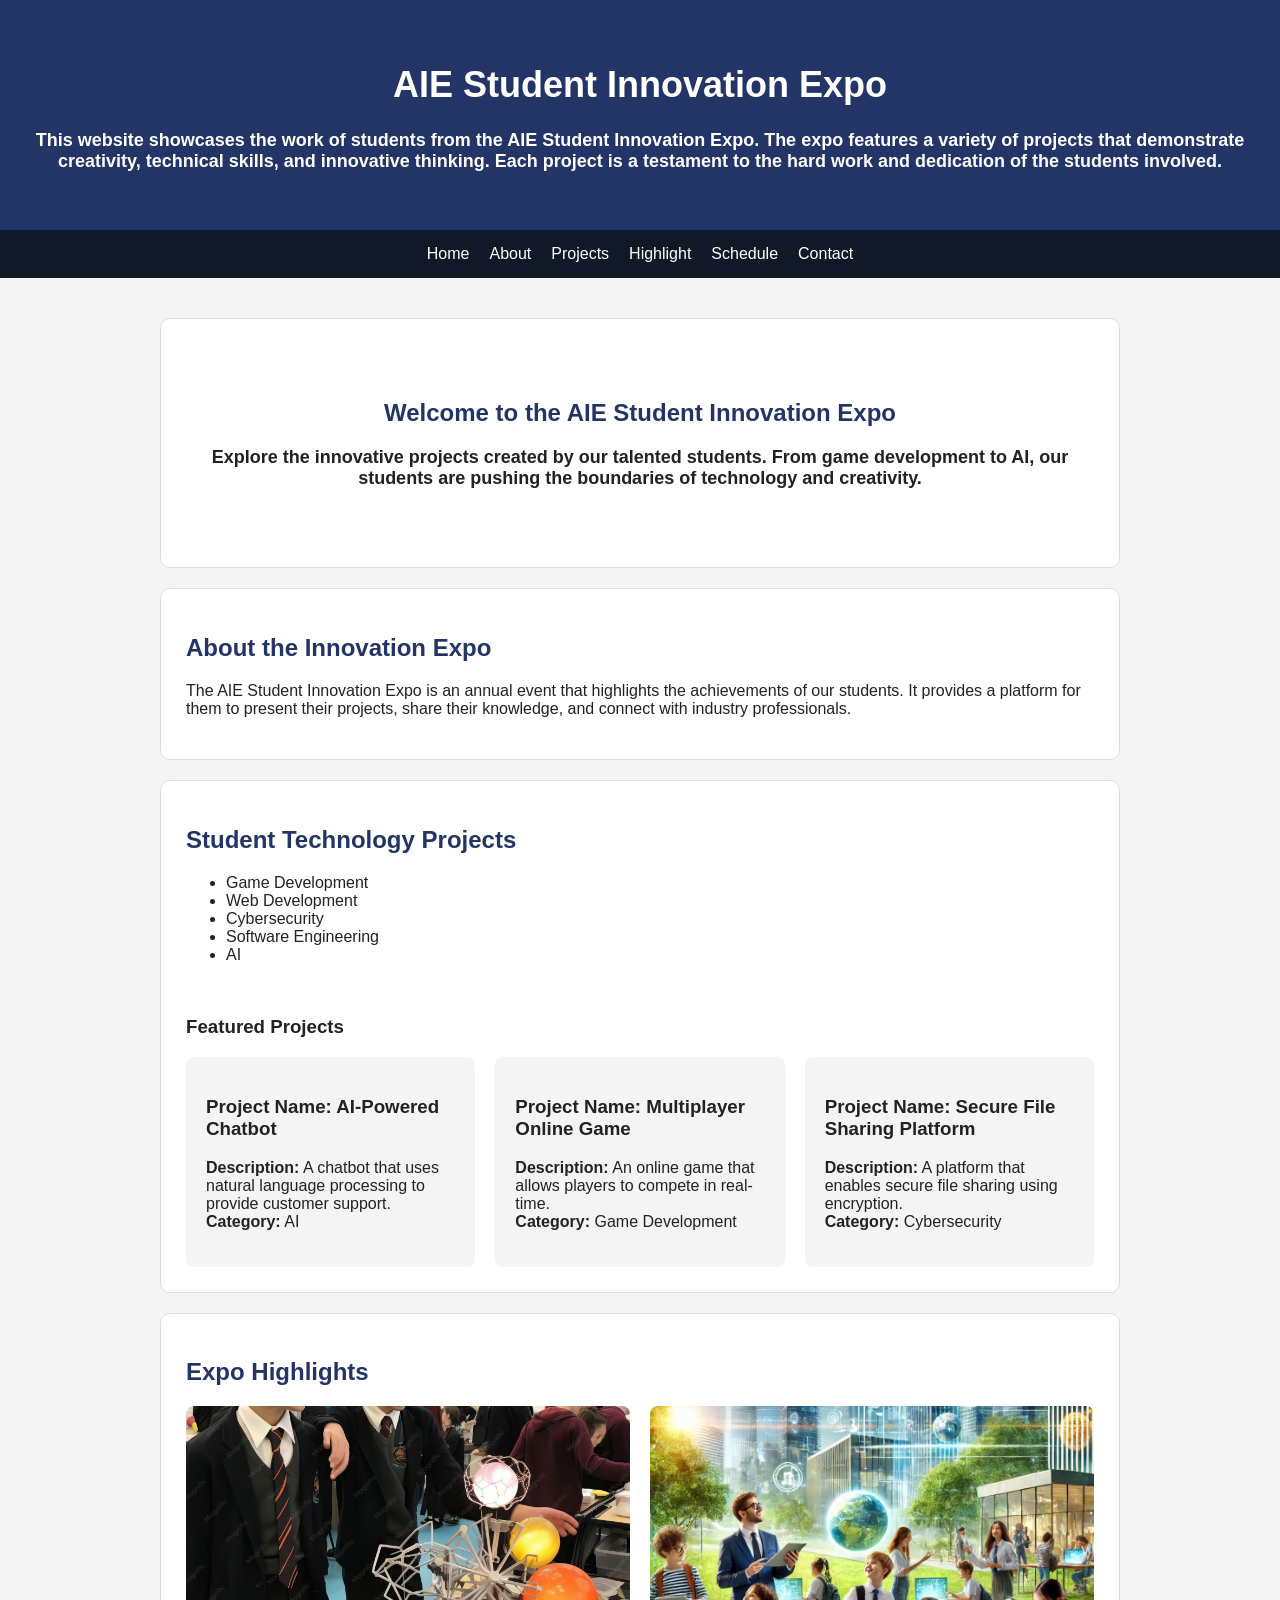
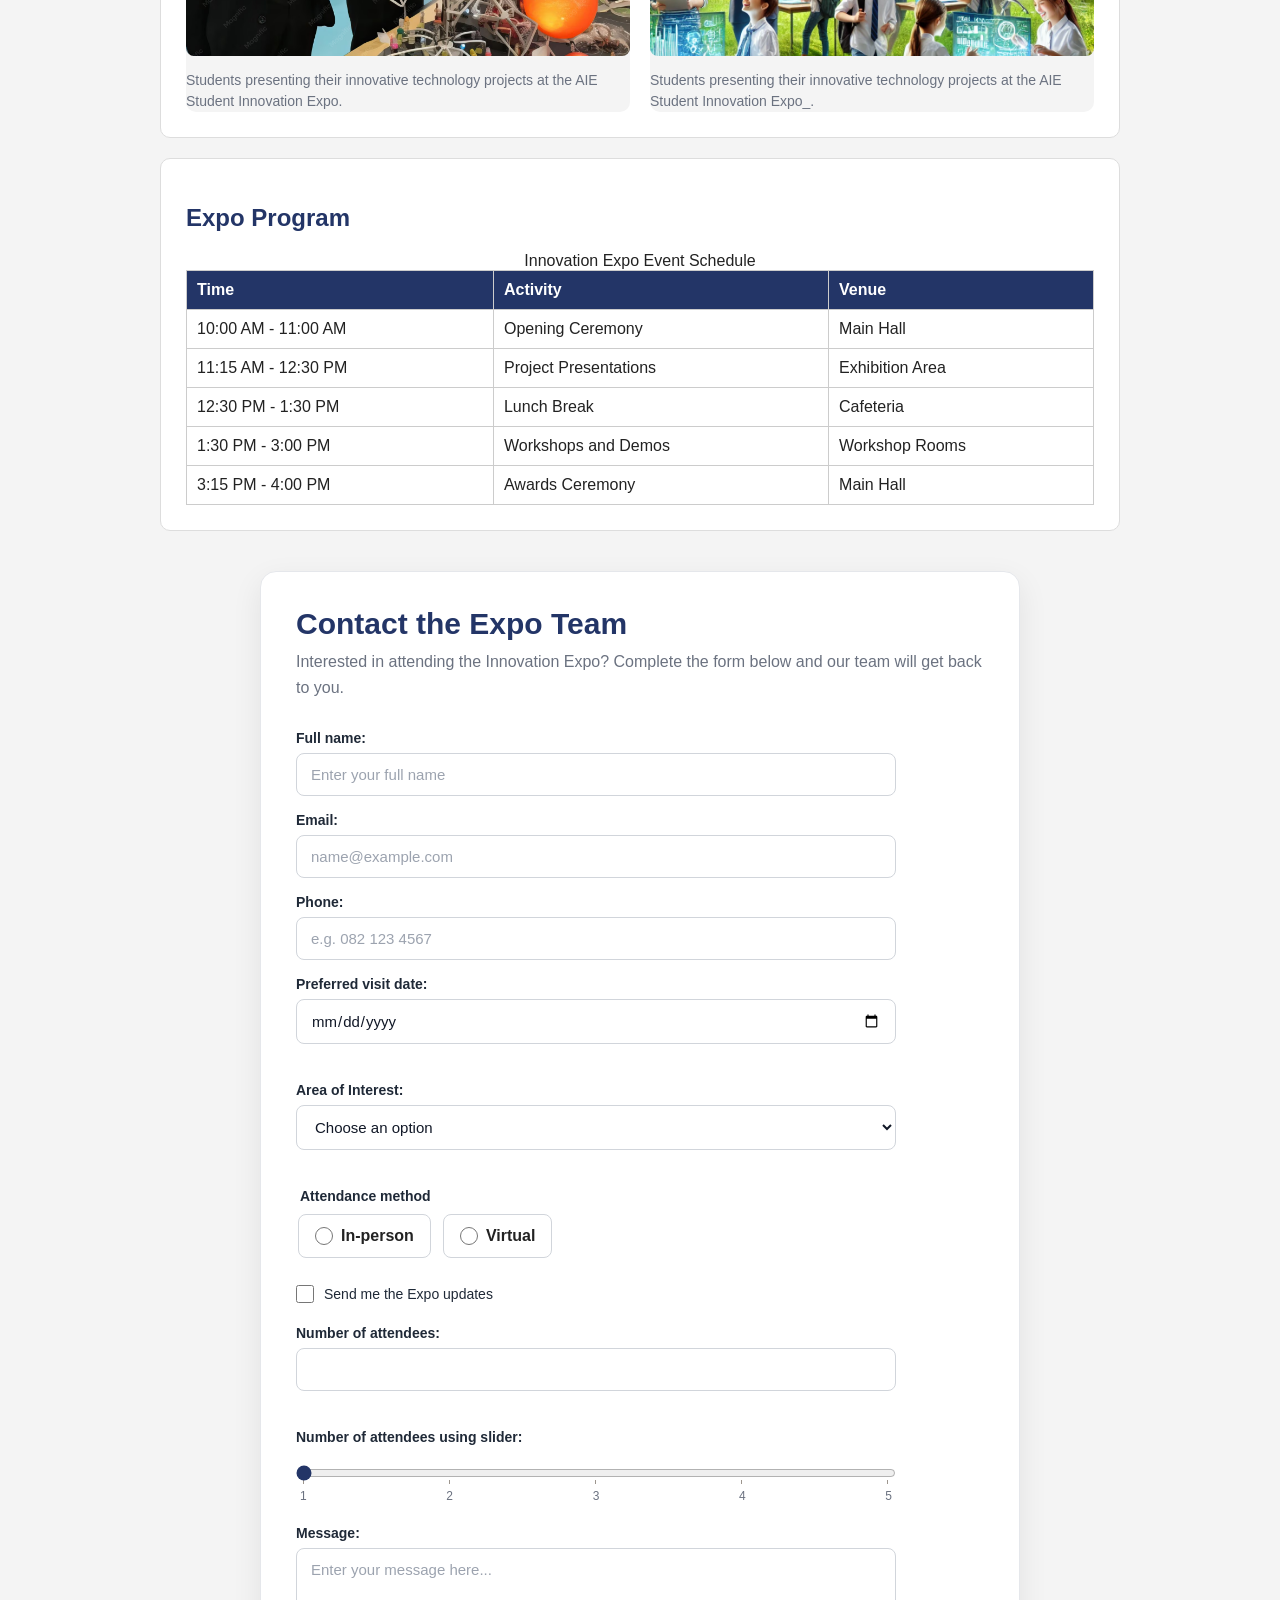
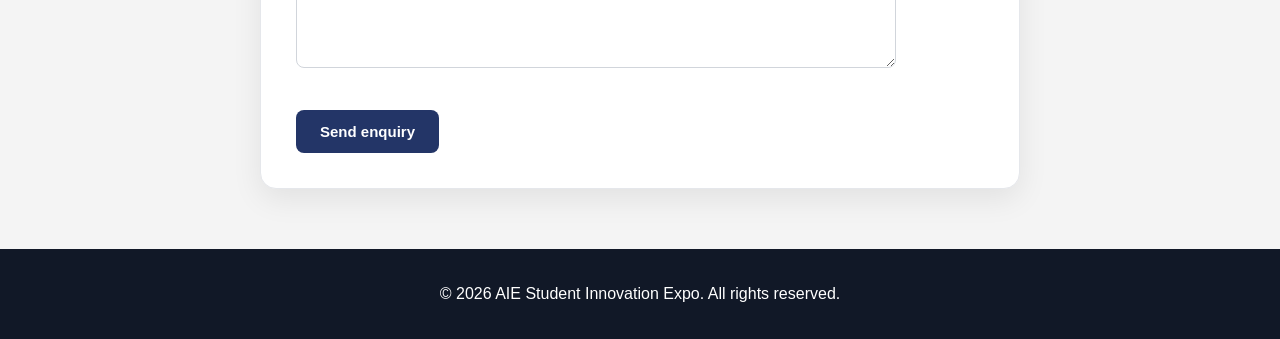
<file: index.html>
<!DOCTYPE html>
<html lang="en">
<head>
    <meta charset="UTF-8">
    <meta name="viewport" content="width=device-width, initial-scale=1.0">
    <title>AIE Student Innovation Expo | Technology & Student Projects</title>

    <link rel="stylesheet" href="css/style.css">

    <meta 
        name="description"
        content="Explore the innovative projects created by AIE students at the Student Innovation Expo. Discover game development, web development, cybersecurity, software engineering, and AI projects."
    >

    <meta
    property="og:title"
    content="AIE Student Innovation Expo"
    >

    <meta
        property="og:description"
        content="Discover technology, creativity and student projects at the AIE Student Innovation Expo."
    >

    <meta
        property="og:type"
        content="website"
    >
</head>

<body>

    <header id="top" class="site-header">
        <h1>AIE Student Innovation Expo</h1>
        <p class="intro">
        This website showcases the work of students from the AIE Student Innovation Expo. The expo features a variety of projects that demonstrate creativity, technical skills, and innovative thinking. Each project is a testament to the hard work and dedication of the students involved.
        </p>
    </header>

    <nav class="site-nav">
            <a href="#home">Home</a>
            <a href="#about">About</a>
            <a href="#Projects">Projects</a>
            <a href="#highlight">Highlight</a>
            <a href="#schedule">Schedule</a>
            <a href="#contact">Contact</a>
    </nav>

    <main class="site-content">
        <section id="home" class="hero">
            <h2>Welcome to the AIE Student Innovation Expo</h2>
            <p class="intro">
                Explore the innovative projects created by our talented students. From game development to AI, our students are pushing the boundaries of technology and creativity.
            </p>
        </section>

        <section id="about" class="content-section">
            <h2>About the Innovation Expo</h2>
            <p>
                The AIE Student Innovation Expo is an annual event that highlights the achievements of our students. It provides a platform for them to present their projects, share their knowledge, and connect with industry professionals.
            </p>
        </section>

        <section id="Projects" class="content-section">
            <h2>Student Technology Projects</h2>
            <ul>
                <li>Game Development</li>
                <li>Web Development</li>
                <li>Cybersecurity</li>
                <li>Software Engineering</li>
                <li>AI</li>
            </ul>
            <br>
            <h3>Featured Projects</h3>

            <div class="project-container">
                <article class="project-card">
                    <h3>Project Name: AI-Powered Chatbot</h3>
                    <p>
                    <strong>Description:</strong> A chatbot that uses natural language processing to provide customer support.<br>
                    <strong>Category:</strong> AI
                    </p>

                </article>

                <article class="project-card">
                    <h3>Project Name: Multiplayer Online Game</h3>
                    <p>
                    <strong>Description:</strong> An online game that allows players to compete in real-time.<br>
                    <strong>Category:</strong> Game Development
                    </p>

                </article>

                <article class="project-card">
                    <h3>Project Name: Secure File Sharing Platform</h3>
                    <p>
                    <strong>Description:</strong> A platform that enables secure file sharing using encryption.<br>
                    <strong>Category:</strong> Cybersecurity
                    </p>

                </article>
            </div>


        </section>

        <section id="highlight" class="content-section">
            <h2>Expo Highlights</h2>

        <div class="highlight-gallery">
            <figure>
                <img src="assets/img3.png" alt="Students presenting technology projects at the expo">
            <figcaption>
                Students presenting their innovative technology 
                projects at the AIE Student Innovation Expo.
            </figcaption>
            </figure>


            <figure>
                <img src="assets/img2.png" alt="Students presenting technology projects at the expo_">
            <figcaption>
                Students presenting their innovative technology 
                projects at the AIE Student Innovation Expo_.
            </figcaption>
            </figure>
        </div>
            
        </section>

        <section id="schedule" class="content-section">
            <h2>Expo Program</h2>
            <div class="table-wrapper">
            <table>
                <caption>Innovation Expo Event Schedule</caption>
                <thead>
                    <tr>
                        <th>Time</th>
                        <th>Activity</th>
                        <th>Venue</th>
                    </tr>
                </thead>

                <tbody>
                    <tr>
                        <td>10:00 AM - 11:00 AM</td>
                        <td>Opening Ceremony</td>
                        <td>Main Hall</td>
                    </tr>
                    <tr>
                        <td>11:15 AM - 12:30 PM</td>
                        <td>Project Presentations</td>
                        <td>Exhibition Area</td>
                    </tr>
                    <tr>
                        <td>12:30 PM - 1:30 PM</td>
                        <td>Lunch Break</td>
                        <td>Cafeteria</td>
                    </tr>
                    <tr>
                        <td>1:30 PM - 3:00 PM</td>
                        <td>Workshops and Demos</td>
                        <td>Workshop Rooms</td>
                    </tr>
                    <tr>
                        <td>3:15 PM - 4:00 PM</td>
                        <td>Awards Ceremony</td>
                        <td>Main Hall</td>
                    </tr>
                </tbody>

            </table>
            </div>

        </section>

<section id="contact" class="content-section">

    <h2>Contact the Expo Team</h2>

    <p class="form-intro">
        Interested in attending the Innovation Expo?
        Complete the form below and our team will get back to you.
    </p>


    <form action="" method="post">


        <!-- Personal information -->
        <div class="form-group">

            <label for="full-name">Full name:</label>

            <input
                type="text"
                id="full-name"
                name="full-name"
                placeholder="Enter your full name"
                required
            >


            <label for="email">Email:</label>

            <input
                type="email"
                id="email"
                name="email"
                placeholder="name@example.com"
                required
            >


            <label for="phone">Phone:</label>

            <input
                type="tel"
                id="phone"
                name="phone"
                placeholder="e.g. 082 123 4567"
            >


            <label for="visit-date">
                Preferred visit date:
            </label>

            <input
                type="date"
                id="visit-date"
                name="visit-date"
                required
            >

        </div>


        <!-- Area of interest -->
        <div class="form-group">

            <label for="interest">
                Area of Interest:
            </label>

            <select
                id="interest"
                name="interest"
                required
            >

                <option value="" selected disabled>
                    Choose an option
                </option>

                <option value="game-development">
                    Game Development
                </option>

                <option value="web-development">
                    Web Development
                </option>

                <option value="cybersecurity">
                    Cybersecurity
                </option>

                <option value="software-engineering">
                    Software Engineering
                </option>

                <option value="ai">
                    AI
                </option>

            </select>

        </div>


        <!-- Attendance -->
        <fieldset class="form-group attendance-group">

            <legend>
                Attendance method
            </legend>


            <div class="radio-options">

                <label class="choice-card">

                    <input
                        type="radio"
                        id="in-person"
                        name="attendance"
                        value="in-person"
                        required
                    >

                    <span>In-person</span>

                </label>


                <label class="choice-card">

                    <input
                        type="radio"
                        id="virtual"
                        name="attendance"
                        value="virtual"
                    >

                    <span>Virtual</span>

                </label>

            </div>

        </fieldset>


        <!-- Updates -->
        <div class="form-group">

            <label class="checkbox-option">

                <input
                    type="checkbox"
                    id="updates"
                    name="updates"
                >

                <span>
                    Send me the Expo updates
                </span>

            </label>

        </div>


        <!-- Attendee number -->
        <div class="form-group">

            <label for="attendees">
                Number of attendees:
            </label>

            <input
                type="number"
                id="attendees"
                name="attendees"
                min="1"
                max="5"
                required
            >

        </div>


        <!-- Slider -->
        <div class="form-group">

            <label for="attendees2">
                Number of attendees using slider:
            </label>

            <input
                type="range"
                id="attendees2"
                name="attendees2"
                min="1"
                max="5"
                value="1"
                step="1"
                list="attendee-values"
            >

            <datalist id="attendee-values">
                <option value="1" label="1"></option>
                <option value="2" label="2"></option>
                <option value="3" label="3"></option>
                <option value="4" label="4"></option>
                <option value="5" label="5"></option>
            </datalist>

            <div class="range-scale">
                <span>1</span>
                <span>2</span>
                <span>3</span>
                <span>4</span>
                <span>5</span>
            </div>

        </div>


        <!-- Message -->
        <div class="form-group">

            <label for="message">
                Message:
            </label>

            <textarea
                id="message"
                name="message"
                rows="4"
                placeholder="Enter your message here..."
                required
            ></textarea>

        </div>


        <button type="submit">
            Send enquiry
        </button>

    </form>

</section>


    </main>

    <footer class="site-footer">
        <p>&copy; 2026 AIE Student Innovation Expo. All rights reserved.</p>

    </footer>
    
    <a href="#top" class="back-to-top" id="backToTop">⬆️ Top </a>

    <script>
    const backToTopButton = document.getElementById('backToTop');

    window.addEventListener("scroll", function() {
        if (window.scrollY > 300) {
            backToTopButton.classList.add("show");
        } else {
               backToTopButton.classList.remove("show");
        }
    });
    </script>
</body>
</html>
</file>
<file: css/style.css>
* {
    box-sizing: border-box;
}


body{
    margin: 0;
    background-color: #f4f4f4;
    color: #222222;
    font-family: Arial, sans-serif;
}

h1{
    font-size: 36px;
}

h2{
    color: #233567;
}

.intro{
    font-size: 18px;
    font-weight: bold;
}

.site-header{
    background-color: #233567;
    color: white;
    padding: 40px 20px;
    text-align: center;
}

.site-content{
    width: 90%;
    max-width: 1000px;
    margin: 0 auto;
    padding: 20px 0;
}

.content-section{
    margin-bottom: 20px;
    padding: 25px;
    background-color: white;
    border-radius: 10px;
}

.hero{
    margin-bottom: 20px;
    padding: 60px 30px;
    text-align: center;
    background-color: white;
    border-radius: 10px;
}

.project-container{
    display: flex;
    gap: 20px;
    flex-wrap: wrap;
}

.project-card{
    flex:1 1 250px;
    padding: 20px;
    background-color: #f4f4f4;
    border-radius: 8px;
}

.site-nav{
    display: flex;
    justify-content: center;
    gap: 20px;
    padding: 15px;
    background-color: #111827;
}

.site-nav a {
    color: white;
    text-decoration: none;
}

.site-nav a:hover{
    color: orange;
}

@media (max-width:600px){
    .site-nav{
        flex-direction: column;
        align-items: center;
        gap: 10px;
    }

    img{
        max-width: 100%;
        height: auto;
    }

    .site-header{
        padding: 25px 15px;
    }

    .site-header h1{
        font-size: 28px;
    }

    .project-container{
        flex-direction: column;
    }

    .hero{
        padding: 30px 15px;
    }

    .content-section{
        padding: 15px;
    }
}

section{
    background-color: white;
    margin: 20px;
    padding: 20px;
    border: 1px solid #dddddd;
    border-radius: 8px;
}

img {
    max-width: 100%;
    height: auto;
    border-radius: 8px;
}

table {
    width: 100%;
    border-collapse: collapse;
}

th, td{
    border: 1px solid #cccccc;
    padding: 10px;
    text-align: left;
}

th{
    background-color: #233567;
    color: white;
}

form{
    max-width: 600px;
}

label {
    display: block;
    margin-bottom: 5px;
    font-weight: bold;
}

input[type="text"],
input[type="email"],
input[type="tel"],
input[type="date"],
input[type="range"],
select, textarea {
    width: 100%;
    box-sizing: border-box;
}

.table-wrapper {
    overflow-x: auto;
}

button{
    background-color: #233567;
    color: white;
    border: none;
    padding: 12px 20px;
    border-radius: 5px;
    cursor: pointer;
}

button:hover{
    background-color: orange;
}

footer
{
    background-color: #111827;
    color: white;
    text-align: center;
    padding: 20px;
}

.back-to-top{
    padding: 12px 16px;
    background-color: #233567;
    color: white;
    text-decoration: none;
    border-radius: 50px;
    position: fixed;
    right: 25px;
    bottom: 25px;
    opacity: 0;
    visibility: hidden;
    transition: opacity 0.3s ease;
    z-index: 1000;
}

.back-to-top.show{
    opacity: 1;
    visibility: visible;
    transform: translateY(0);

}

.back-to-top:hover{
    background-color: #111827;
    transform: translateY(-3px);
}

html{
    scroll-behavior: smooth;
}

/* =============================
   MODERN CONTACT FORM
   ============================= */

#contact {
    max-width: 760px;

    margin: 40px auto;

    padding: 35px;

    background-color: #ffffff;

    border: 1px solid #e5e7eb;
    border-radius: 16px;

    box-shadow:
        0 10px 30px rgba(0, 0, 0, 0.08);
}


/* Heading */

#contact h2 {
    margin-top: 0;
    margin-bottom: 8px;

    color: #233567;

    font-size: 30px;
}


/* Intro text */

.form-intro {
    margin-top: 0;
    margin-bottom: 30px;

    color: #6b7280;

    line-height: 1.6;
}


/* Groups related fields */

.form-group {
    margin-bottom: 22px;
}


/* Normal labels */

.form-group > label:not(.checkbox-option) {
    display: block;

    margin-bottom: 7px;

    color: #1f2937;

    font-size: 14px;
    font-weight: 600;
}


/* Standard form controls */

input[type="text"],
input[type="email"],
input[type="tel"],
input[type="number"],
input[type="date"],
select,
textarea {

    width: 100%;

    padding: 12px 14px;

    margin-bottom: 16px;

    border: 1px solid #d1d5db;
    border-radius: 8px;

    background-color: #ffffff;

    color: #111827;

    font-family: inherit;
    font-size: 15px;

    box-sizing: border-box;

    transition:
        border-color 0.2s ease,
        box-shadow 0.2s ease;
}

input[type="text"]:focus,
input[type="email"]:focus,
input[type="tel"]:focus,
input[type="number"]:focus,
input[type="date"]:focus,
select:focus,
textarea:focus {

    outline: none;

    border-color: #233567;

    box-shadow:
        0 0 0 3px rgba(35, 53, 103, 0.15);
}

.attendance-group {
    padding: 0;

    border: none;
}


.attendance-group legend {
    margin-bottom: 10px;

    color: #1f2937;

    font-size: 14px;
    font-weight: 600;
}


.radio-options {
    display: flex;

    gap: 12px;

    flex-wrap: wrap;
}

input::placeholder,
textarea::placeholder {
    color: #9ca3af;
}

textarea {
    min-height: 120px;

    resize: vertical;
}

.choice-card {
    display: flex;

    align-items: center;

    gap: 8px;

    padding: 12px 16px;

    border: 1px solid #d1d5db;
    border-radius: 8px;

    background-color: #ffffff;

    cursor: pointer;

    transition:
        border-color 0.2s ease,
        background-color 0.2s ease;
}

.choice-card:hover {
    border-color: #233567;

    background-color: #f8f9ff;
}

input[type="radio"],
input[type="checkbox"] {

    width: 18px;
    height: 18px;

    margin: 0;

    accent-color: #233567;

    cursor: pointer;
}

.checkbox-option {
    display: flex;

    align-items: center;

    gap: 10px;

    color: #1f2937;

    font-size: 14px;
    font-weight: 500;

    cursor: pointer;
}

input[type="range"] {
    width: 100%;

    margin: 10px 0 5px;

    accent-color: #233567;

    cursor: pointer;
}

.range-scale {
    display: flex;

    justify-content: space-between;

    padding: 0 4px;

    color: #6b7280;

    font-size: 12px;
}

button[type="submit"] {

    padding: 13px 24px;

    border: none;
    border-radius: 8px;

    background-color: #233567;

    color: white;

    font-size: 15px;
    font-weight: 600;

    cursor: pointer;

    transition:
        background-color 0.2s ease,
        transform 0.2s ease,
        box-shadow 0.2s ease;
}

button[type="submit"]:hover {

    background-color: #172554;

    transform: translateY(-2px);

    box-shadow:
        0 6px 14px rgba(0, 0, 0, 0.15);
}

button[type="submit"]:active {
    transform: translateY(0);
}

@media (max-width: 600px) {

    #contact {
        margin: 20px 10px;

        padding: 22px;
    }


    #contact h2 {
        font-size: 24px;
    }


    .radio-options {
        flex-direction: column;
    }


    .choice-card {
        width: 100%;

        box-sizing: border-box;
    }


    button[type="submit"] {
        width: 100%;
    }

}

/* =============================
   HIGHLIGHT GALLERY
   ============================= */

.highlight-gallery {
    display: flex;
    flex-wrap: wrap;
    gap: 20px;
}

.highlight-gallery figure {
    flex: 1 1 300px;
    margin: 0;
    background-color: #f4f4f4;
    border-radius: 10px;
}

.highlight-gallery img {
    width: 100%;
    height: 250px;
    border-radius: 8px;
    object-fit: cover;
}

.highlight-gallery figcaption {
    margin-top: 10px;
    color:#6b7280;
    font-size: 14px;
    line-height: 1.5;
}
</file>
